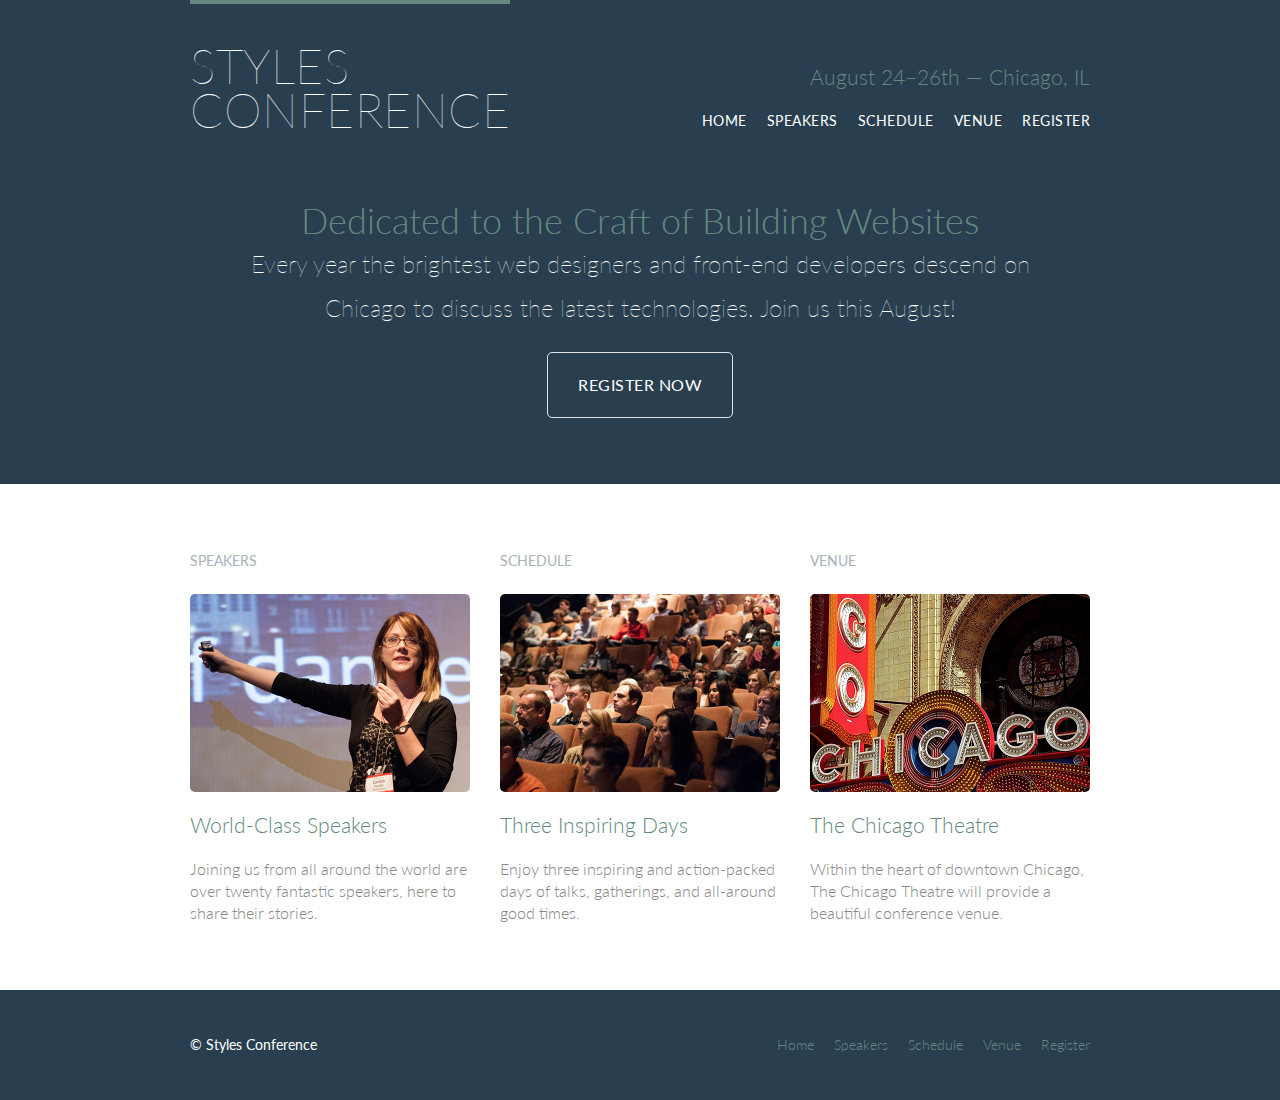
<file: index.html>
<!DOCTYPE html>
<html lang="en">

  <head>
    <meta charset="utf-8">
    <title>Styles Conference</title>
    <link rel="stylesheet" href="css/main.css">
    <link rel="stylesheet" href="http://fonts.googleapis.com/css?family=Lato:100,300,400">
  </head>

  <body>

    <!-- Header -->

    <header class="primary-header container group">

      <h1 class="logo">
        <a href="index.html">Styles <br> Conference</a>
      </h1>

      <h3 class="tagline">August 24&ndash;26th &mdash; Chicago, IL</h3>

      <nav class="nav primary-nav">
        <ul>
          <li><a href="index.html">Home</a></li><!--
          --><li><a href="pages/speakers.html">Speakers</a></li><!--
          --><li><a href="pages/schedule.html">Schedule</a></li><!--
          --><li><a href="pages/venue.html">Venue</a></li><!--
          --><li><a href="pages/register.html">Register</a></li>
        </ul>
      </nav>

    </header>

    <!-- Hero -->

    <section class="hero container">

      <h2>Dedicated to the Craft of Building Websites</h2>

      <p>Every year the brightest web designers and front-end developers descend on Chicago to discuss the latest technologies. Join us this August!</p>

      <a class="btn btn-alt" href="pages/register.html">Register Now</a>

    </section>

    <!-- Teasers -->
    <section class="row">

      <section class="grid">

        <!-- Speakers -->

        <section class="teaser col-1-3">
          <a href="pages/speakers.html">
            <h5>Speakers</h5>
            <img src="img/home/speakers.jpg" alt="Professional Speaker">
            <h3>World-Class Speakers</h3>
          </a>
          <p>Joining us from all around the world are over twenty fantastic speakers, here to share their stories.</p>
        </section><!--

        Schedule

        --><section class="teaser col-1-3">
          <a href="pages/schedule.html">
            <h5>Schedule</h5>
            <img src="img/home/schedule.jpg" alt="Schedule">
            <h3>Three Inspiring Days</h3>
          </a>
          <p>Enjoy three inspiring and action-packed days of talks, gatherings, and all-around good times.</p>
        </section><!--

        Venue

        --><section class="teaser col-1-3">
          <a href="pages/venue.html">
            <h5>Venue</h5>
            <img src="img/home/venue.jpg" alt="Venue">
            <h3>The Chicago Theatre</h3>
          </a>
          <p>Within the heart of downtown Chicago, The Chicago Theatre will provide a beautiful conference venue.</p>
        </section>

      </section>
    </section>

    <!-- Footer -->

    <footer class="primary-footer container group">

      <small>&copy; Styles Conference</small>

      <nav class="nav">
        <ul>
          <li><a href="index.html">Home</a></li><!--
          --><li><a href="pages/speakers.html">Speakers</a></li><!--
          --><li><a href="pages/schedule.html">Schedule</a></li><!--
          --><li><a href="pages/venue.html">Venue</a></li><!--
          --><li><a href="pages/register.html">Register</a></li>
        </ul>
      </nav>

    </footer>

  </body>
</html>
</file>
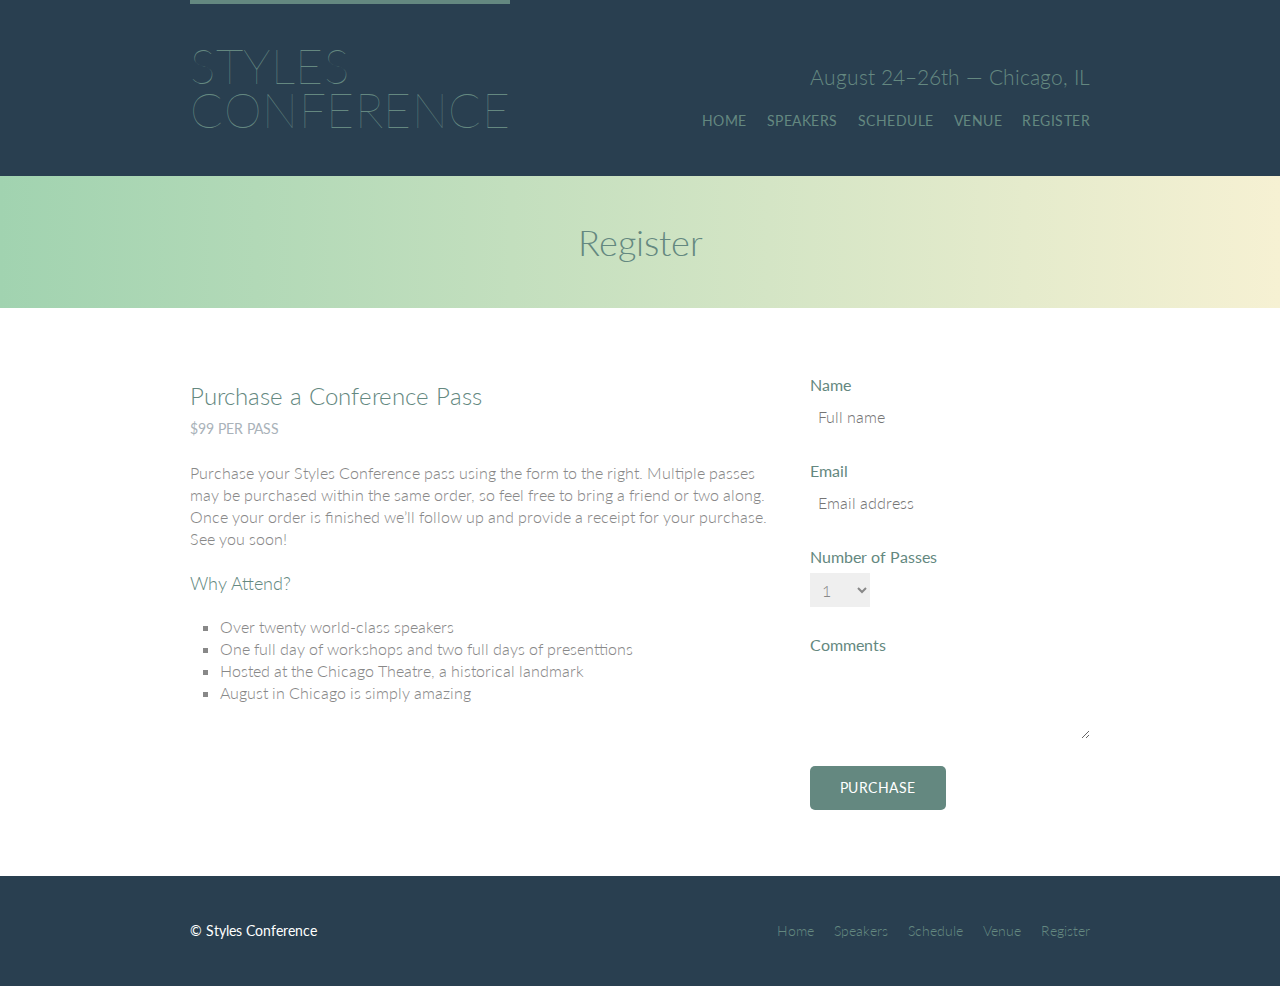
<file: pages/register.html>
<!DOCTYPE html>
<html lang="en">

  <head>
    <meta charset="utf-8">
    <title>Register - Styles Conference</title>
    <link rel="stylesheet" href="../css/main.css">
    <link rel="stylesheet" href="http://fonts.googleapis.com/css?family=Lato:100,300,400">
  </head>

  <body>

    <!-- Header -->

    <header class="container group">

      <h1 class="logo">
        <a href="../index.html">Styles <br> Conference</a>
      </h1>

      <h3 class="tagline">August 24&ndash;26th &mdash; Chicago, IL</h3>

      <nav class="nav primary-nav">
        <ul>
          <li><a href="../index.html">Home</a></li><!--
          --><li><a href="speakers.html">Speakers</a></li><!--
          --><li><a href="schedule.html">Schedule</a></li><!--
          --><li><a href="venue.html">Venue</a></li><!--
          --><li><a href="register.html">Register</a></li>
        </ul>
      </nav>

    </header>

    <!-- Main content -->
    <section class="row-alt">
      <div class="lead container">

        <h1>Register</h1>

      </div>
    </section>
    <section class="row">
      <div class="grid">
        <section class="col-2-3">
          <h2>Purchase a Conference Pass</h2>
          <h5>$99 per Pass</h5>
          <p>Purchase your Styles Conference pass using the form to the right. Multiple passes may be purchased within the same order, so feel free to bring a friend or two along. Once your order is finished we&#8217;ll follow up and provide a receipt for your purchase. See you soon!</p>
          <h4>Why Attend?</h4>
          <ul class="why-attend">
            <li>Over twenty world-class speakers</li>
              <li>One full day of workshops and two full days of presenttions</li>
              <li>Hosted at the Chicago Theatre, a historical landmark</li>
              <li>August in Chicago is simply amazing</li>
          </ul>
        </section><!--
       --><form action="" class="col-1-3" method="post">
        <fieldset class="register-group">
          <label for="">
            Name
            <input type="text" name="name" placeholder="Full name" required>
          </label>
          <label for="">
            Email
            <input type="email" name="email" placeholder="Email address" required>
          </label>
          <label for="">
            Number of Passes
            <select name="quantity" id="" required>
              <option value="1" selected>1</option>
              <option value="2">2</option>
              <option value="3">3</option>
              <option value="4">4</option>
              <option value="5">5</option>
            </select>
          </label>
          <label for="">
            Comments
            <textarea name="comments" id="" cols="30" rows="10"></textarea>
          </label>
        </fieldset>
        <input class="btn btn-default" type="submit" name="submit" value="Purchase">
      </form>
      </div>
    </section>
    <!-- Footer -->

    <footer class="primary-footer container group">

      <small>&copy; Styles Conference</small>

      <nav class="nav">
        <ul>
          <li><a href="../index.html">Home</a></li><!--
          --><li><a href="speakers.html">Speakers</a></li><!--
          --><li><a href="schedule.html">Schedule</a></li><!--
          --><li><a href="venue.html">Venue</a></li><!--
          --><li><a href="register.html">Register</a></li>
        </ul>
      </nav>

    </footer>

  </body>
</html>
</file>
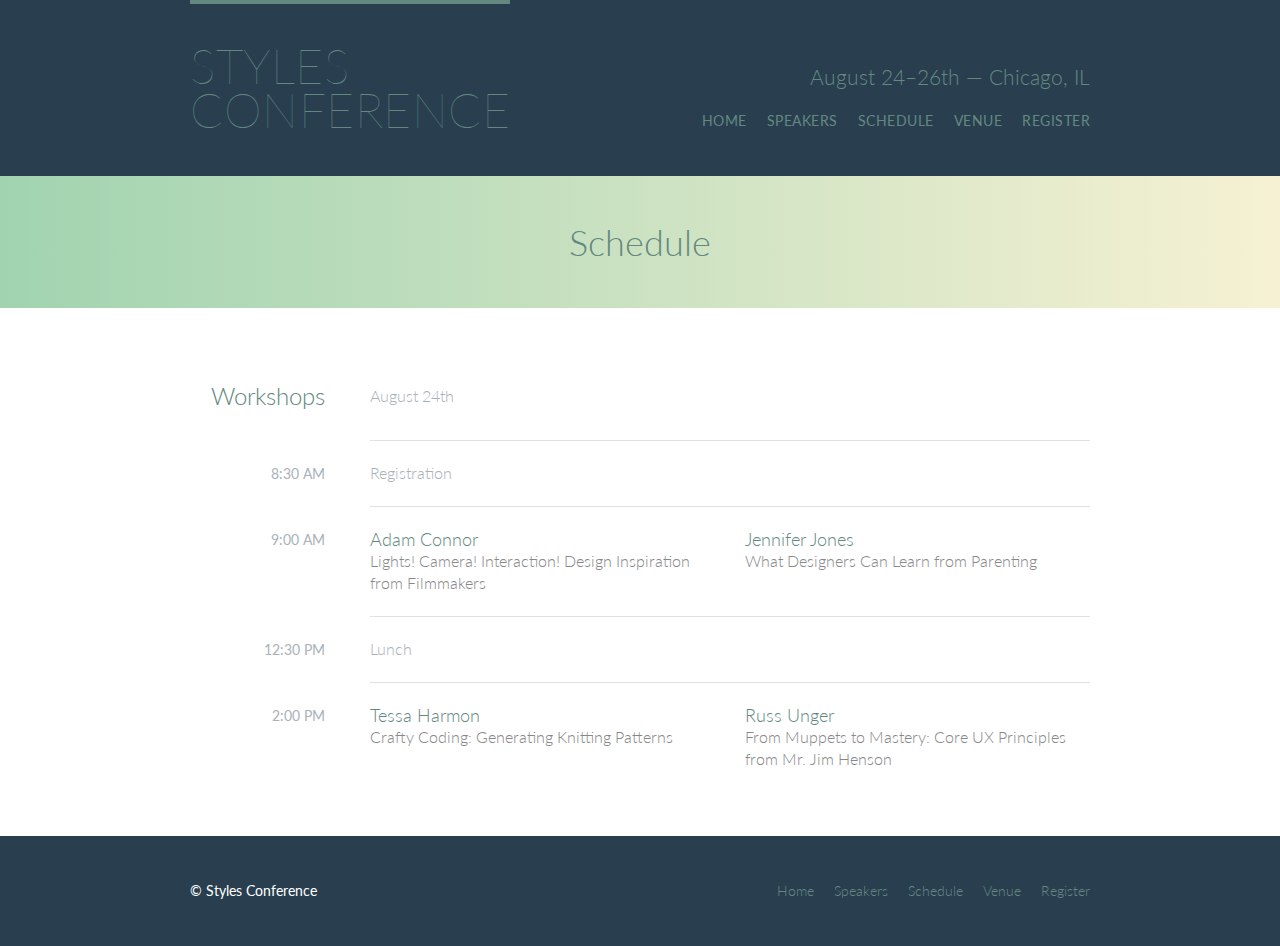
<file: pages/schedule.html>
<!DOCTYPE html>
<html lang="en">

  <head>
    <meta charset="utf-8">
    <title>Schedule - Styles Conference</title>
    <link rel="stylesheet" href="../css/main.css">
    <link rel="stylesheet" href="https://fonts.googleapis.com/css?family=Lato:100,300,400">
  </head>

  <body>

    <!-- Header -->

    <header class="container group">

      <h1 class="logo">
        <a href="../index.html">Styles <br> Conference</a>
      </h1>

      <h3 class="tagline">August 24&ndash;26th &mdash; Chicago, IL</h3>

      <nav class="nav primary-nav">
        <ul>
          <li><a href="../index.html">Home</a></li><!--
          --><li><a href="speakers.html">Speakers</a></li><!--
          --><li><a href="schedule.html">Schedule</a></li><!--
          --><li><a href="venue.html">Venue</a></li><!--
          --><li><a href="register.html">Register</a></li>
        </ul>
      </nav>

    </header>

    <!-- Main content -->

    <section class="row-alt">
      <div class="lead container">

        <h1>Schedule</h1>

      </div>
    </section>
    <section class="row">
      <div class="container">
        <table>
          <thead>
          <tr>
            <th scope="row">
              Workshops
            </th>
            <td class="schedule-offset" colspan="2">
              August 24th
            </td>
          </tr>
          </thead>
          <tbody>
          <tr>
            <th scope="row">
              <time datetime="08:30:00">8:30 AM</time>
            </th>
            <td class="schedule-offset" colspan="2">
              Registration
            </td>
          </tr>
          <tr>
            <th scope="row">
              <time datetime="09:00:00">9:00 AM</time>
            </th>
            <td>
              <a href="speakers.html#adam-connor">
                <h4>Adam Connor</h4>
                Lights! Camera! Interaction! Design Inspiration from Filmmakers
              </a>
            </td>
            <td>
              <a href="speakers.html#jennifer-jones">
                <h4>Jennifer Jones</h4>
                What Designers Can Learn from Parenting
              </a>
            </td>
          </tr>
          <tr>
            <th scope="row">
              <time datetime="12:30:00">12:30 PM</time>
            </th>
            <td class="schedule-offset" colspan="2">
              Lunch
            </td>
          </tr>
          <tr>
            <th scope="row">
              <time datetime="14:00">2:00 PM</time>
            </th>
            <td>
              <a href="speakers.html#tessa-harmon">
                <h4>Tessa Harmon</h4>
                Crafty Coding: Generating Knitting Patterns
              </a>
            </td>
            <td>
              <a href="speakers.html#russ-unger">
                <h4>Russ Unger</h4>
                From Muppets to Mastery: Core UX Principles from Mr. Jim Henson
              </a>
            </td>
          </tr>
          </tbody>
        </table>
      </div>
    </section>

    <!-- Footer -->

    <footer class="primary-footer container group">

      <small>&copy; Styles Conference</small>

      <nav class="nav">
        <ul>
          <li><a href="../index.html">Home</a></li><!--
          --><li><a href="speakers.html">Speakers</a></li><!--
          --><li><a href="schedule.html">Schedule</a></li><!--
          --><li><a href="venue.html">Venue</a></li><!--
          --><li><a href="register.html">Register</a></li>
        </ul>
      </nav>

    </footer>

  </body>
</html>
</file>
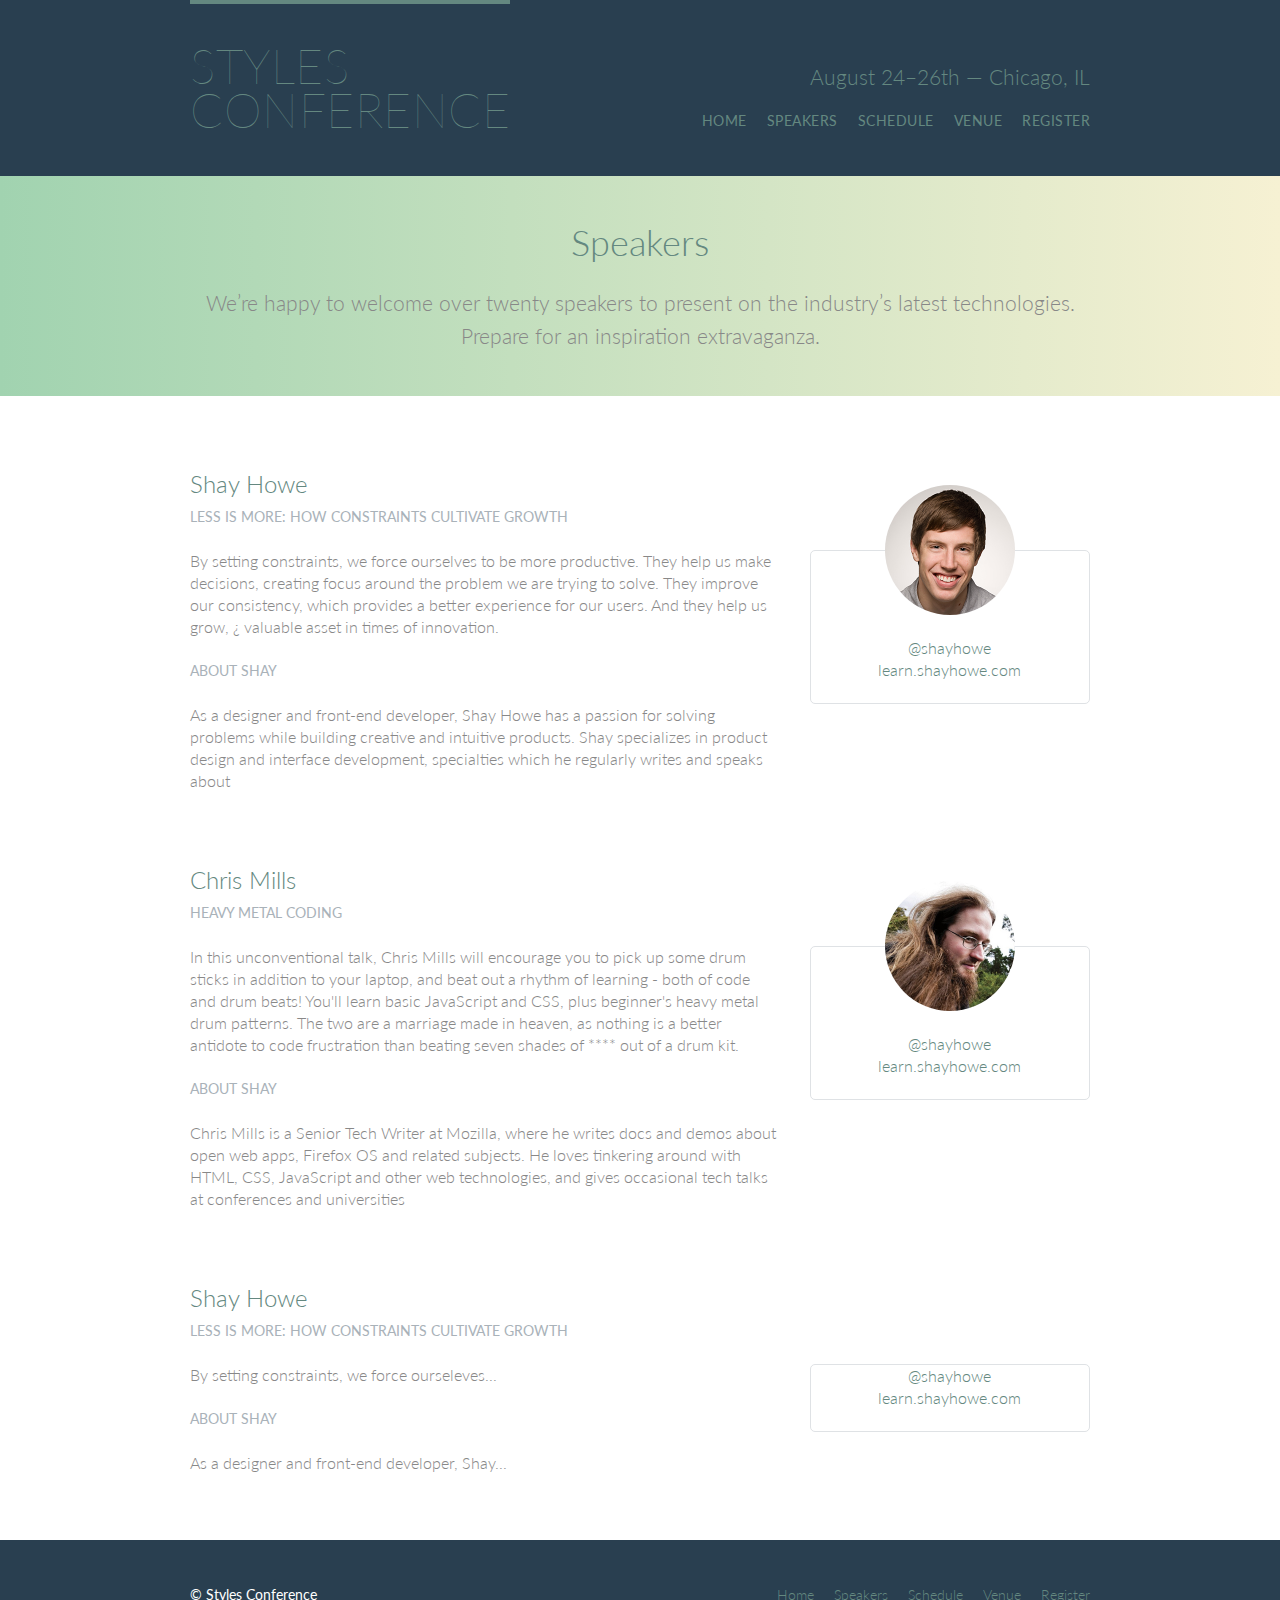
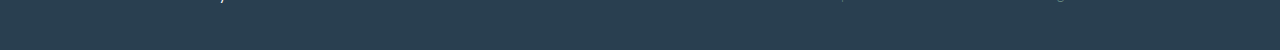
<file: pages/speakers.html>
<!DOCTYPE html>
<html lang="en">

  <head>
    <meta charset="utf-8">
    <title>Speakers - Styles Conference</title>
    <link rel="stylesheet" href="../css/main.css">
    <link rel="stylesheet" href="http://fonts.googleapis.com/css?family=Lato:100,300,400">
  </head>

  <body>

    <!-- Header -->

    <header class="container group">

      <h1 class="logo">
        <a href="../index.html">Styles <br> Conference</a>
      </h1>

      <h3 class="tagline">August 24&ndash;26th &mdash; Chicago, IL</h3>

      <nav class="nav primary-nav">
        <ul>
          <li><a href="../index.html">Home</a></li><!--
          --><li><a href="speakers.html">Speakers</a></li><!--
          --><li><a href="schedule.html">Schedule</a></li><!--
          --><li><a href="venue.html">Venue</a></li><!--
          --><li><a href="register.html">Register</a></li>
        </ul>
      </nav>

    </header>

    <!-- Main content -->

    <section class="row-alt">
      <div class="lead container">

        <h1>Speakers</h1>
        <p>We&#8217;re happy to welcome over twenty speakers to present on the industry&#8217;s latest technologies. Prepare for an inspiration extravaganza.</p>

      </div>
    </section>
    <section class="row">
      <div class="grid">
        <section class="speaker" id="shay-howe">
          <div class="col-2-3">
            <h2>Shay Howe</h2>
            <h5>Less Is More: How Constraints Cultivate Growth</h5>
            <p>By setting constraints, we force ourselves to be more productive. They help us make
              decisions, creating focus around the problem we are trying to solve. They improve our
              consistency, which provides a better experience for our users. And they help us grow, ¿
              valuable asset in times of innovation.</p>
            <h5>About Shay</h5>
            <p>As a designer and front-end developer, Shay Howe has a passion for solving problems
              while building creative and intuitive products. Shay specializes in product design and
              interface development, specialties which he regularly writes and speaks about</p>
          </div><!--
            --><aside class="col-1-3">
          <div class="speaker-info">
            <img src="../img/speakers/shay-howe.jpg" alt="Shay Howe">
            <ul>
              <li><a href="https://twitter.com/shayhowe">@shayhowe</a></li>
              <li><a href="https://learn.shayhowe.com">learn.shayhowe.com</a></li>
            </ul>
          </div>
        </aside>
        </section>
        <section class="speaker" id="chris-mills">
          <div class="col-2-3">
            <h2>Chris Mills</h2>
            <h5>HEAVY METAL CODING</h5>
            <p>In this unconventional talk, Chris Mills will encourage you to pick up some drum sticks
              in addition to your laptop, and beat out a rhythm of learning - both of code and drum
              beats! You'll learn basic JavaScript and CSS, plus beginner's heavy metal drum
              patterns. The two are a marriage made in heaven, as nothing is a better antidote to
              code frustration than beating seven shades of **** out of a drum kit.</p>
            <h5>About Shay</h5>
            <p>Chris Mills is a Senior Tech Writer at Mozilla, where he writes docs and demos about
              open web apps, Firefox OS and related subjects. He loves tinkering around with HTML,
              CSS, JavaScript and other web technologies, and gives occasional tech talks at
              conferences and universities</p>
          </div><!--
            --><aside class="col-1-3">
          <div class="speaker-info">
            <img src="../img/speakers/chris-mills.jpg" alt="Chris Mills">
            <ul>
              <li><a href="https://twitter.com/shayhowe">@shayhowe</a></li>
              <li><a href="https://learn.shayhowe.com">learn.shayhowe.com</a></li>
            </ul>
          </div>
        </aside>
        </section>
        <section id="chris-mills">
          <div class="col-2-3">
            <h2>Shay Howe</h2>
            <h5>Less Is More: How Constraints Cultivate Growth</h5>
            <p>By  setting constraints, we force ourseleves...</p>
            <h5>About Shay</h5>
            <p>As a designer and front-end developer, Shay...</p>
          </div><!--
            --><aside class="col-1-3">
          <div class="speaker-info">
            <ul>
              <li><a href="https://twitter.com/shayhowe">@shayhowe</a></li>
              <li><a href="https://learn.shayhowe.com">learn.shayhowe.com</a></li>
            </ul>
          </div>
        </aside>
        </section>
      </div>
    </section>
    <!-- Footer -->

    <footer class="primary-footer container group">

      <small>&copy; Styles Conference</small>

      <nav class="nav">
        <ul>
          <li><a href="../index.html">Home</a></li><!--
          --><li><a href="speakers.html">Speakers</a></li><!--
          --><li><a href="schedule.html">Schedule</a></li><!--
          --><li><a href="venue.html">Venue</a></li><!--
          --><li><a href="register.html">Register</a></li>
        </ul>
      </nav>

    </footer>

  </body>
</html>
</file>
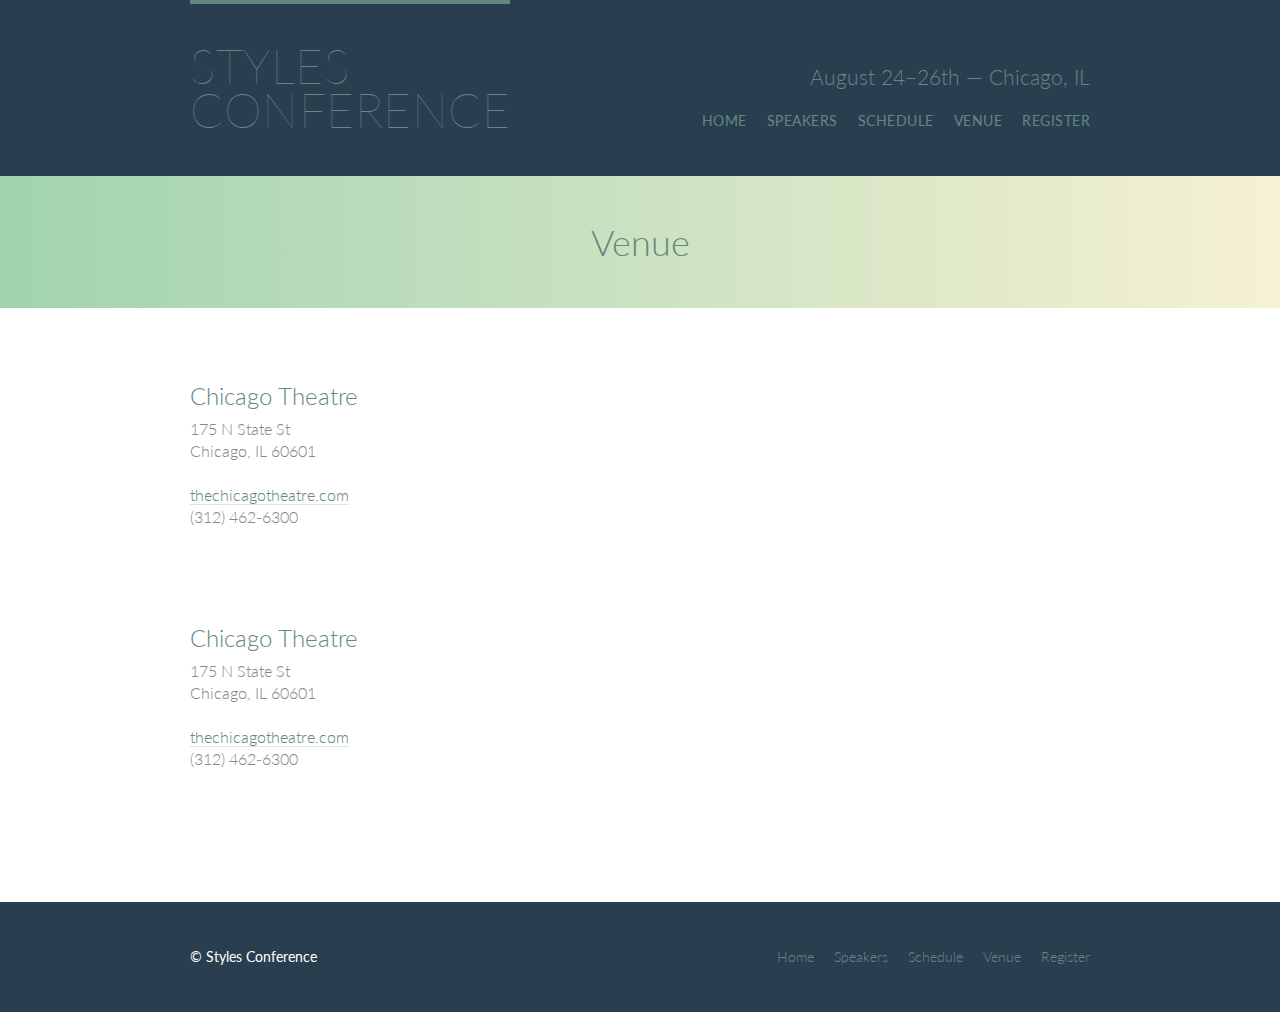
<file: pages/venue.html>
<!DOCTYPE html>
<html lang="en">

  <head>
    <meta charset="utf-8">
    <title>Venue - Styles Conference</title>
    <link rel="stylesheet" href="../css/main.css">
    <link rel="stylesheet" href="https://fonts.googleapis.com/css?family=Lato:100,300,400">
  </head>

  <body>

    <!-- Header -->

    <header class="container group">

      <h1 class="logo">
        <a href="../index.html">Styles <br> Conference</a>
      </h1>

      <h3 class="tagline">August 24&ndash;26th &mdash; Chicago, IL</h3>

      <nav class="nav primary-nav">
        <ul>
          <li><a href="../index.html">Home</a></li><!--
          --><li><a href="speakers.html">Speakers</a></li><!--
          --><li><a href="schedule.html">Schedule</a></li><!--
          --><li><a href="venue.html">Venue</a></li><!--
          --><li><a href="register.html">Register</a></li>
        </ul>
      </nav>

    </header>

    <!-- Main content -->
    <section class="row-alt">
      <div class="lead  container">

        <h1>Venue</h1>

      </div>
    </section>
    <section class="row">
      <div class="grid">
        <section class="venue-theatre">
          <div class="col-1-3">
            <h2>Chicago Theatre</h2>
            <p>175 N State St <br> Chicago, IL 60601</p>
            <p><a href="http://www.thechicagotheatre.com">thechicagotheatre.com</a><br> (312) 462-6300</p>
          </div><!--
            --><iframe class="view-map" src="https://www.google.com/maps/embed?pb=!1m5!3m3!1m2!1s0x880e2ca55810a493%3A0x4700ddf60fcbfad6!2schicago+theatre!5e0!3m2!1sen!2sus!4v1388701393606" frameborder="0" class="col-2-3"></iframe>
        </section>
        <section class="venue-theatre">
          <div class="col-1-3">
            <h2>Chicago Theatre</h2>
            <p>175 N State St <br> Chicago, IL 60601</p>
            <p><a href="http://www.thechicagotheatre.com">thechicagotheatre.com</a><br> (312) 462-6300</p>
          </div><!--
            --><iframe class="view-map" src="https://www.google.com/maps/embed?pb=!1m5!3m3!1m2!1s0x880e2ca55810a493%3A0x4700ddf60fcbfad6!2schicago+theatre!5e0!3m2!1sen!2sus!4v1388701393606" frameborder="0" class="col-2-3"></iframe>
        </section>
      </div>
    </section>

    <!-- Footer -->

    <footer class="primary-footer container group">

      <small>&copy; Styles Conference</small>

      <nav class="nav">
        <ul>
          <li><a href="../index.html">Home</a></li><!--
          --><li><a href="speakers.html">Speakers</a></li><!--
          --><li><a href="schedule.html">Schedule</a></li><!--
          --><li><a href="venue.html">Venue</a></li><!--
          --><li><a href="register.html">Register</a></li>
        </ul>
      </nav>

    </footer>

  </body>
</html>
</file>
<file: css/main.css>
/* http://meyerweb.com/eric/tools/css/reset/
   v2.0 | 20110126
   License: none (public domain)
*/

html, body, div, span, applet, object, iframe,
h1, h2, h3, h4, h5, h6, p, blockquote, pre,
a, abbr, acronym, address, big, cite, code,
del, dfn, em, img, ins, kbd, q, s, samp,
small, strike, strong, sub, sup, tt, var,
b, u, i, center,
dl, dt, dd, ol, ul, li,
fieldset, form, label, legend,
table, caption, tbody, tfoot, thead, tr, th, td,
article, aside, canvas, details, embed,
figure, figcaption, footer, header, hgroup,
menu, nav, output, ruby, section, summary,
time, mark, audio, video {
  margin: 0;
  padding: 0;
  border: 0;
  font-size: 100%;
  font: inherit;
  vertical-align: baseline;
}
/* HTML5 display-role reset for older browsers */
article, aside, details, figcaption, figure,
footer, header, hgroup, menu, nav, section {
  display: block;
}
body {
  background: #293f50;
  color: #888;
  font: 300 16px/22px "Lato", "Open Sans",  "Helvetica Neue", Helvetica, Arial, sans-serif;
  line-height: 1;
}
ol, ul {
  list-style: none;
}
blockquote, q {
  quotes: none;
}
blockquote:before, blockquote:after,
q:before, q:after {
  content: '';
  content: none;
}
table {
  border-collapse: collapse;
  border-spacing: 0;
}

/*
  ========================================
  Custom styles
  ========================================
*/

body {
  color: #888;
  font: 300 16px/22px "Lato", "Open Sans", "Helvetica Neue", Helvetica, Arial, sans-serif;
}

/*
  ========================================
  Grid
  ========================================
*/

*,
*:before,
*:after {
  -webkit-box-sizing: border-box;
     -moz-box-sizing: border-box;
          box-sizing: border-box;
}
.container,
.grid {
  margin: 0 auto;
  width: 960px;
}
.container {
  margin: 0 auto;
  padding-left: 30px;
  padding-right: 30px;
  width: 960px;
}
.grid,
.col-1-3,
.col-2-3 {
  padding-left: 15px;
  padding-right: 15px;
}
.col-1-3,
.col-2-3  {
  display: inline-block;
  vertical-align: top;
}
.col-1-3 {
  width: 33.33%;
}
.col-2-3 {
  width: 66.66%;
}

/*
  ========================================
  Clearfix
  ========================================
*/

.group:before,
.group:after {
  content: "";
  display: table;
}
.group:after {
  clear: both;
}
.group {
  clear: both;
  *zoom: 1;
}

/*
  ========================================
  Typography
  ========================================
*/

h1, h2, h3, h4 {
  color: #648880;
}
h1, h3, h4, h5, p {
  margin-bottom: 22px;
}
h1 {
  font-size: 36px;
  line-height: 44px;
}
h2 {
  font-size: 24px;
  line-height: 44px;
}
h3 {
  font-size: 21px;
}
h4 {
  font-size: 18px;
}
h5 {
  color: #a9b2b9;
  font-size: 14px;
  font-weight: 400;
  text-transform: uppercase;
}
strong {
  font-weight: 400;
}
cite,
em {
  font-style: italic;
}

/*
  ========================================
  Links
  ========================================
*/

a {
  color: #648880;
  text-decoration: none;
}
a:hover {
  color: #a9b2b9;
}
p a {
  border-bottom: 1px solid #dfe2e5;
}

/*
  ========================================
  Buttons
  ========================================
*/

.btn {
  border-radius: 5px;
  color: #fff;
  cursor: pointer;
  display: inline-block;
  font-weight: 400;
  letter-spacing: .5px;
  margin: 0;
  text-transform: uppercase;
}
.btn-alt {
  border: 1px solid #dfe2e5;
  padding: 10px 30px;
}

.btn-alt:hover {
  background: #fff;
  color: #648880;
}

.btn-default {
  border: 0;
  background: #648880;
  padding: 11px 30px;
  font-size: 14px;
}

.btn-default:hover {
  background: #77a198;
}

/*
  ========================================
  Primary header
  ========================================
*/

.logo {
  border-top: 4px solid #648880;
  float: left;
  font-size: 48px;
  font-weight: 100;
  letter-spacing: .5px;
  line-height: 44px;
  padding: 40px 0 22px 0;
  text-transform: uppercase;
}
.tagline {
  margin: 66px 0 22px 0;
  text-align: right;
}
.primary-nav {
  font-size: 14px;
  font-weight: 400;
  letter-spacing: .5px;
  text-transform: uppercase;
}

/*
  ========================================
  Primary footer
  ========================================
*/

.primary-footer {
  color: #648880;
  font-size: 14px;
  padding-bottom: 44px;
  padding-top: 44px;
}
.primary-footer small {
  float: left;
  font-weight: 400;
}

/*
  ========================================
  Navigation
  ========================================
*/

.nav {
  text-align: right;
}

/*
  ========================================
  Home
  ========================================
*/

.hero {
  color: #fff;
  line-height: 44px;
  padding: 22px 80px 66px 80px;
  text-align: center;
}
.hero h2 {
  font-size: 36px;
}
.hero p {
  font-size: 24px;
  font-weight: 100;
}
.teaser a:hover h3 {
  color: #a9b2b9;
}

.primary-header a,
.primary-footer {
  color: #fff;
}

.primary-header a:hover,
.primary-footer a:hover {
  color: #648880;
}

/*
  ========================================
  Rows
  ========================================
*/

.row {
  background: #fff;
  padding: 66px 0 44px 0;
}
.row,
.row-alt {
  min-width: 960px;
}

.row-alt {
  background: #cbe2c1;
  background: -webkit-linear-gradient(to right, #a1d3b0, #f6f1d3);
  background: -moz-linear-gradient(to right, #a1d3b0, #f6f1d3);
  background: linear-gradient(to right, #a1d3b0, #f6f1d3);
  padding: 44px 0 22px 0;
}

/*
  ========================================
  Leads
  ========================================
*/

.lead {
  text-align: center;
}

.lead p {
  font-size: 21px;
  line-height: 33px;
}

/*
  ========================================
  Navigation
  ========================================
*/

.nav  li {
  display: inline-block;
  margin: 0  10px;
  vertical-align: top;
}

.nav li:last-child {
  margin-right: 0;
}

/*
  ========================================
  Speakers
  ========================================
*/

.speaker-info {
  border: 1px solid #dfe2e5;
  border-radius: 5px;
  margin-top: 88px;
  padding-bottom: 22px;
  text-align: center;
}

.speaker-info img {
  border-radius: 50%;
  height: 130px;
  margin: -66px 0 22px 0;
  vertical-align: top;
}

.speaker {
  margin-bottom: 44px;
}

.teaser img {
  border-radius: 5px;
  display: block;
  margin-bottom: 22px;
  max-width: 100%;
}

/*
  ========================================
  Venue
  ========================================
*/

.venue-theatre {
  margin-bottom: 66px;
}

.venue-hotel {
  margin-bottom: 22px;
}

.venue-map {
  height: 564px;
}

/*
  ========================================
  Register
  ========================================
*/

.why-attend {
  list-style: square;
  margin: 0 0 22px 30px;
}

form {
  margin-bottom: 22px;
}

input,
select,
textarea {
  font: 300 16px/22px "Lato", "Open Sans", "Helvetica Neue", Helvetica, Arial, sans-serif;
}

.register-group label {
  color: #648880;
  cursor: pointer;
  font-weight: 400;
}

.register-group input,
.register-group select,
.register-group textarea {
  border: 1px solid #c6c9cc;
  border: 5px;
  color: #888;
  display: block;
  margin: 5px 0 27px 0;
  padding: 5px 8px;
}

.register-group input,
.register-group textarea {
  width: 100%;
}

.register-group select {
  height: 34px;
  width: 60px;
}

.register-group textarea {
  height: 78px;
}

/*
  ========================================
  Schedule
  ========================================
*/

table {
  margin-bottom: 44px;
  width: 100%;
}

table:last-child {
  margin-bottom: 0;
}

th,
td {
  padding-bottom: 22px;
  vertical-align: top;
}

th {
  padding-right: 45px;
  text-align: right;
  width: 20%;
}

td {
  width: 40%;
}

thead {
  line-height: 44px;
}

thead th {
  color: #648880;
  font-size: 24px;
}

tbody th {
  color: #a9b2b9;
  font-size: 14px;
  font-weight: 400;
  padding-top: 22px;
  text-transform: uppercase;
}

tbody td {
  border-top: 1px solid #dfe2e5;
  padding-top: 21px;
}

tbody td:first-of-type {
  padding-right: 15px;
}

tbody td:last-of-type {
  padding-left: 15px;
}

tbody td:only-of-type {
  padding-left: 0;
  padding-right: 0;
}

table  a {
  color: #888;
}

table h4 {
  margin-bottom: 0;
}

.schedule-offset {
  color: #a9b2b9;
}
</file>
